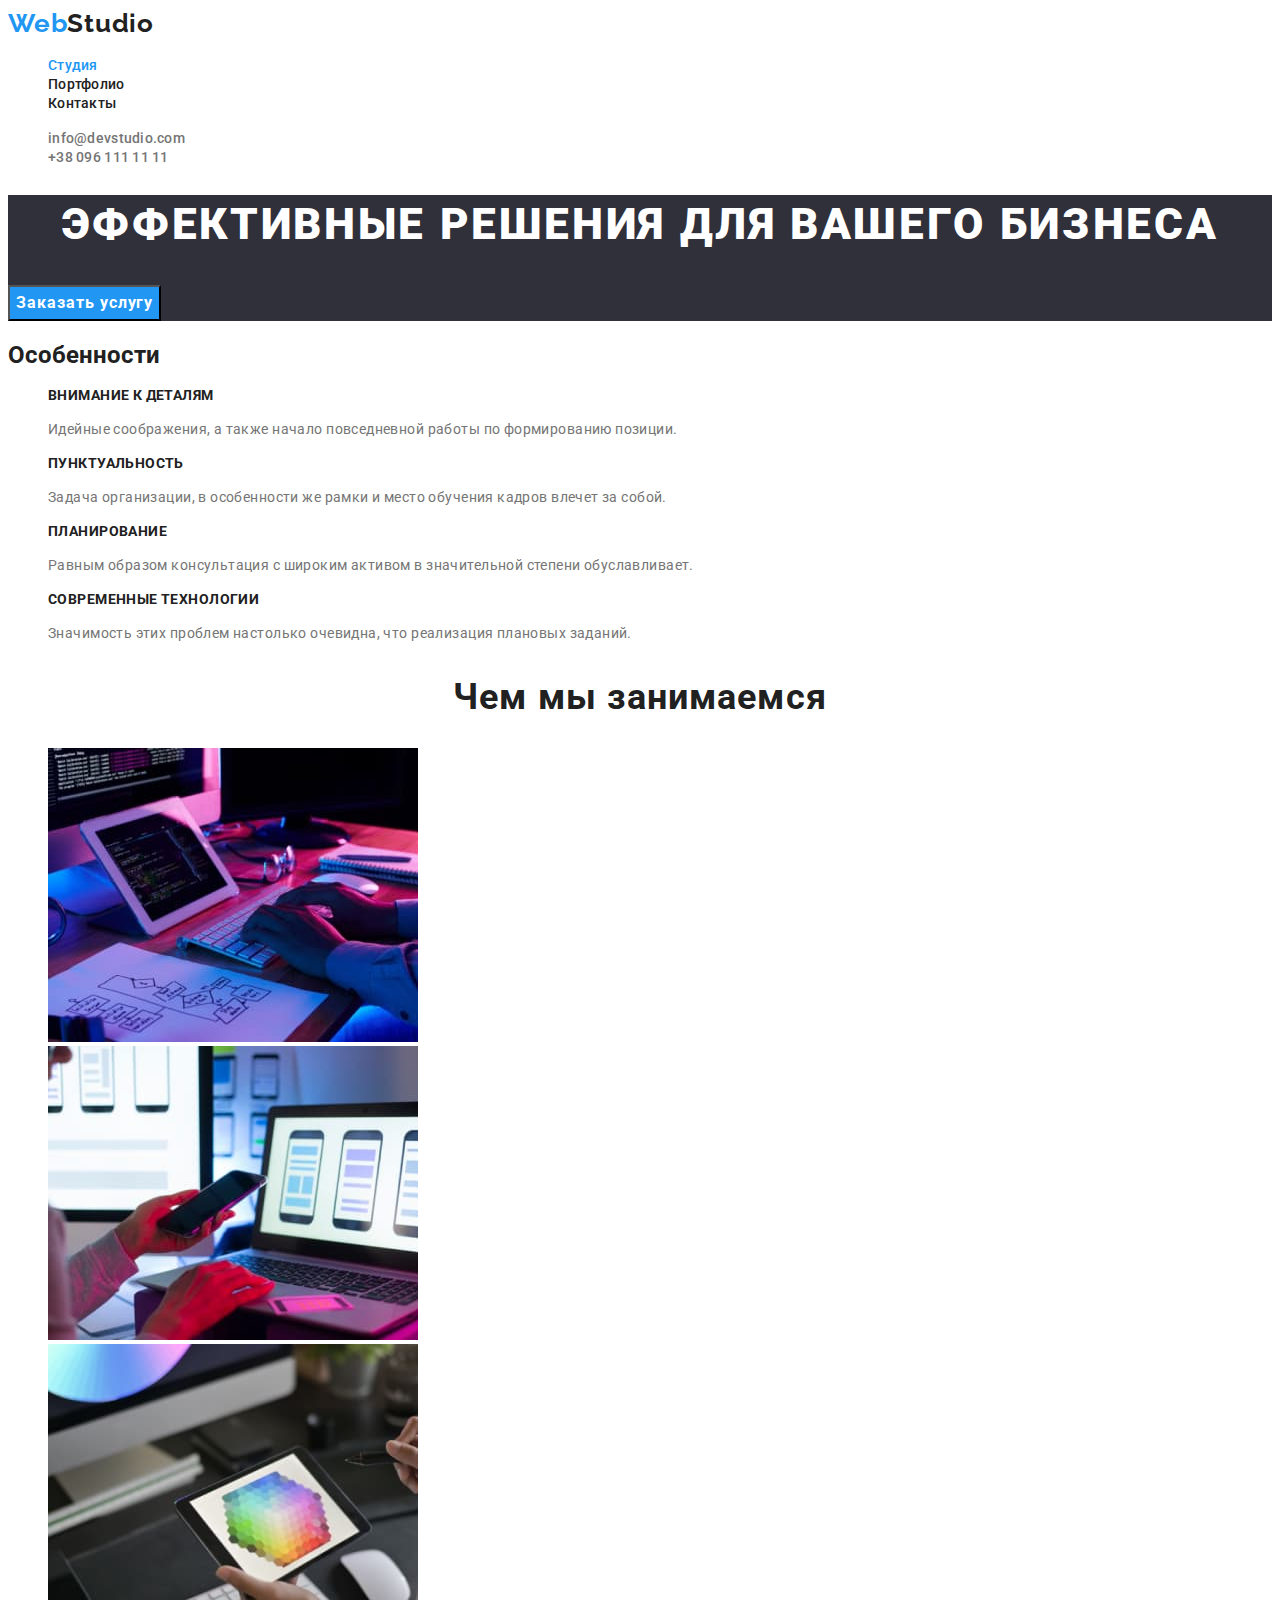
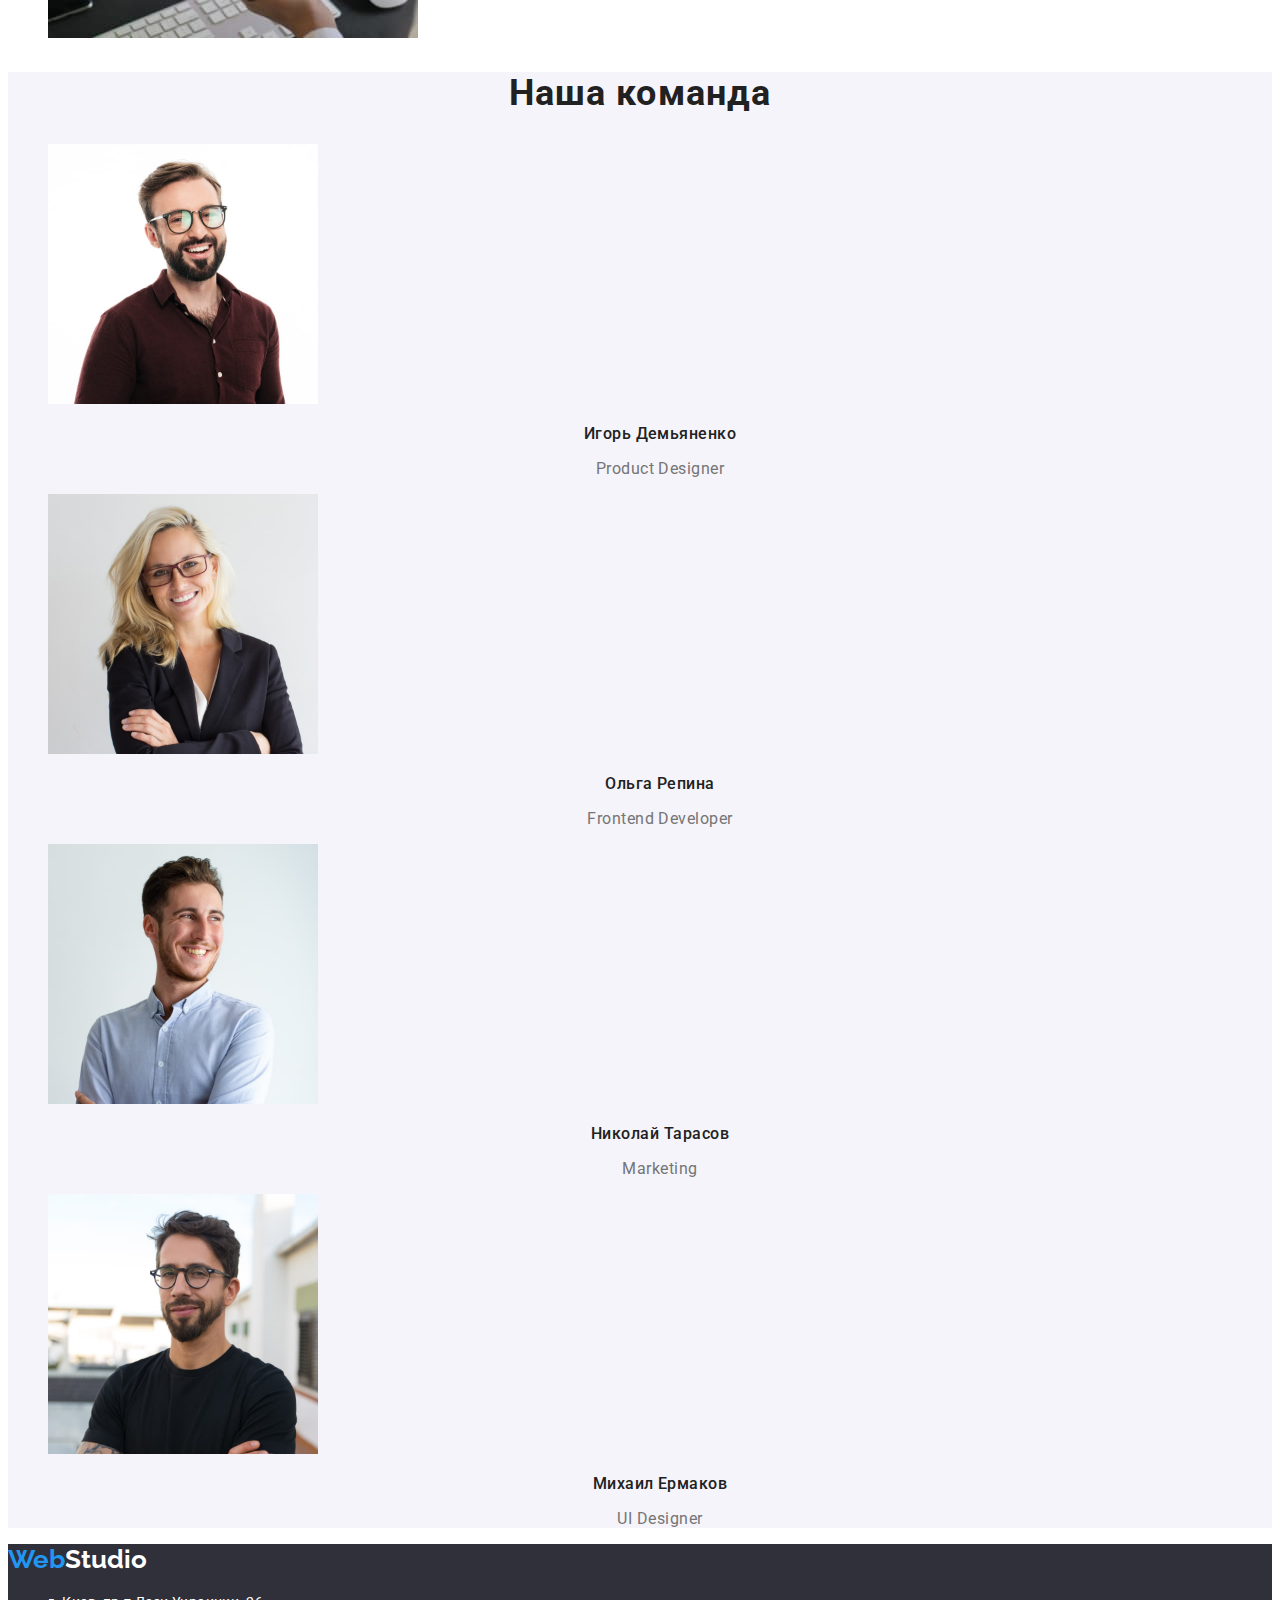
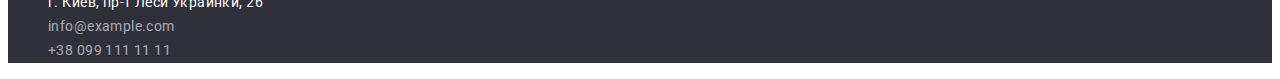
<file: index.html>
<!DOCTYPE html>
<html lang="ru">
  <head>
    <meta charset="UTF-8" />
    <meta http-equiv="X-UA-Compatible" content="IE=edge" />
    <meta name="viewport" content="width=device-width, initial-scale=1.0" />
    <title>Web Studio</title>
    <link rel="preconnect" href="https://fonts.gstatic.com" />
    <link
      href="https://fonts.googleapis.com/css2?family=Raleway:wght@700&family=Roboto:wght@400;500;700;900&display=swap"
      rel="stylesheet"
    />
    <link rel="stylesheet" href="./css/styles.css" />
  </head>
  <body>
    <!-- HEADER -->
    <header class="header">
      <nav class="navigation">
        <a class="header-logo link" lang="en" href="./index.html">
          <span class="first-word-header-logo">Web</span>Studio
        </a>

        <ul class="menu list">
          <li class="menu-item">
            <a class="menu-link link current" href="">Студия</a>
          </li>

          <li class="menu-item">
            <a class="menu-link link" href="./portfolio.html">Портфолио</a>
          </li>

          <li class="menu-item">
            <a class="menu-link link" href="">Контакты</a>
          </li>
        </ul>
      </nav>

      <ul class="header-contacts list">
        <li class="header-contacts-items">
          <a class="mail-link link" href="mailto:info@devstudio.com">info@devstudio.com</a>
        </li>
        <li>
          <a class="tel-link link" href="tel:+380961111111">+38 096 111 11 11</a>
        </li>
      </ul>
    </header>

    <main>
      <!-- HERO -->
      <section class="hero">
        <h1 class="hero-title">ЭФФЕКТИВНЫЕ РЕШЕНИЯ ДЛЯ ВАШЕГО БИЗНЕСА</h1>

        <button class="modal-btn-hero" type="button">Заказать услугу</button>
      </section>
      <!-- Features -->
      <section class="features">
        <h2 class="features-hidden-title">Особенности</h2>
        <ul class="features-list list">
          <li class="features-items">
            <h3 class="features-title">Внимание к деталям</h3>
            <p class="features-description">
              Идейные соображения, а также начало повседневной работы по формированию позиции.
            </p>
          </li>
          <li class="features-items">
            <h3 class="features-title">Пунктуальность</h3>
            <p class="features-description">
              Задача организации, в особенности же рамки и место обучения кадров влечет за собой.
            </p>
          </li>
          <li class="features-items">
            <h3 class="features-title">Планирование</h3>
            <p class="features-description">
              Равным образом консультация с широким активом в значительной степени обуславливает.
            </p>
          </li>
          <li class="features-items">
            <h3 class="features-title">Современные технологии</h3>
            <p class="features-description">
              Значимость этих проблем настолько очевидна, что реализация плановых заданий.
            </p>
          </li>
        </ul>
      </section>
      <!-- What are we doing -->
      <section class="activity">
        <h2 class="activity-title">Чем мы занимаемся</h2>
        <ul class="activity-list list">
          <li class="activity-items">
            <img
              class="activity-imgs"
              src="./img/box-1.jpg"
              alt="разметка"
              width="370"
              height="294"
            />
          </li>
          <li class="activity-items">
            <img
              class="activity-imgs"
              src="./img/box-2.jpg"
              alt="приложения"
              width="370"
              height="294"
            />
          </li>
          <li class="activity-items">
            <img
              class="activity-imgs"
              src="./img/box-3.jpg"
              alt="дизайн"
              width="370"
              height="294"
            />
          </li>
        </ul>
      </section>
      <!-- Our team -->
      <section class="team">
        <h2 class="team-title">Наша команда</h2>
        <ul class="team-list list">
          <li class="team-items">
            <img
              class="team-imgs"
              src="./img/img-1.jpg"
              alt="Игорь Демьяненко"
              width="270"
              height="260"
            />
            <h3 class="team-subtitle">Игорь Демьяненко</h3>
            <p class="team-description" lang="en">Product Designer</p>
          </li>
          <li class="team-items">
            <img
              class="team-imgs"
              src="./img/img-2.jpg"
              alt="Ольга Репина"
              width="270"
              height="260"
            />
            <h3 class="team-subtitle">Ольга Репина</h3>
            <p class="team-description" lang="en">Frontend Developer</p>
          </li>
          <li class="team-items">
            <img
              class="team-imgs"
              src="./img/img-3.jpg"
              alt="Николай Тарасов"
              width="270"
              height="260"
            />
            <h3 class="team-subtitle">Николай Тарасов</h3>
            <p class="team-description" lang="en">Marketing</p>
          </li>
          <li class="team-items">
            <img
              class="team-imgs"
              src="./img/img-4.jpg"
              alt="Михаил Ермаков"
              width="270"
              height="260"
            />
            <h3 class="team-subtitle">Михаил Ермаков</h3>
            <p class="team-description" lang="en">UI Designer</p>
          </li>
        </ul>
      </section>
    </main>
    <!-- FOOTER -->
    <footer class="footer">
      <a class="footer-logo link" lang="en" href="./index.html">
        <span class="first-word-footer-logo">Web</span>Studio
      </a>
      <address class="footer-contacts">
        <ul class="footer-contacts-list list">
          <li class="footer-contacts-items">
            <a
              class="footer-contacts-address link"
              href="https://goo.gl/maps/xRziThTajR1GdXdM6"
              target="_blank"
              rel="noopener noreferrer"
              >г. Киев, пр-т Леси Украинки, 26
            </a>
          </li>
          <li class="footer-contacts-items">
            <a class="footer-contacts-links link" href="mailto:info@example.com"
              >info@example.com</a
            >
          </li>
          <li class="footer-contacts-items">
            <a class="footer-contacts-links link" href="tel:+380991111111">+38 099 111 11 11</a>
          </li>
        </ul>
      </address>
    </footer>
  </body>
</html>
</file>
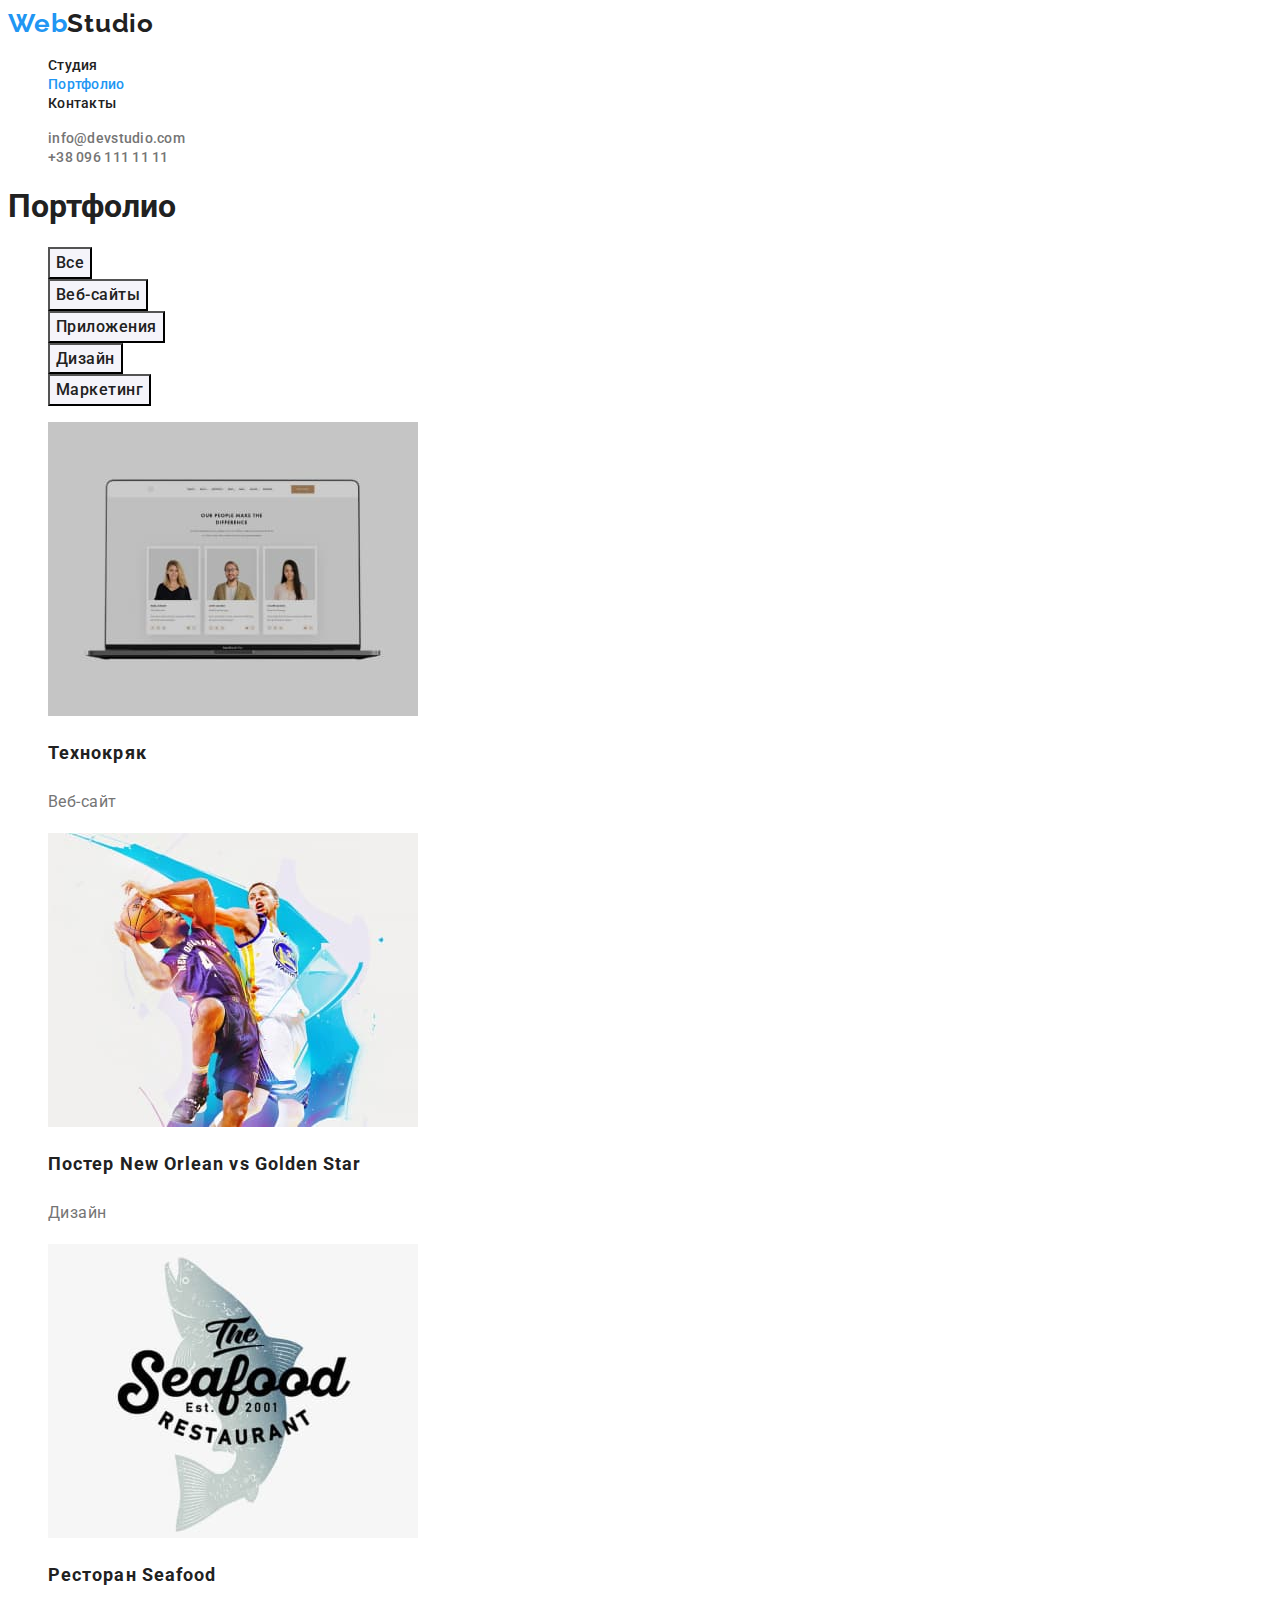
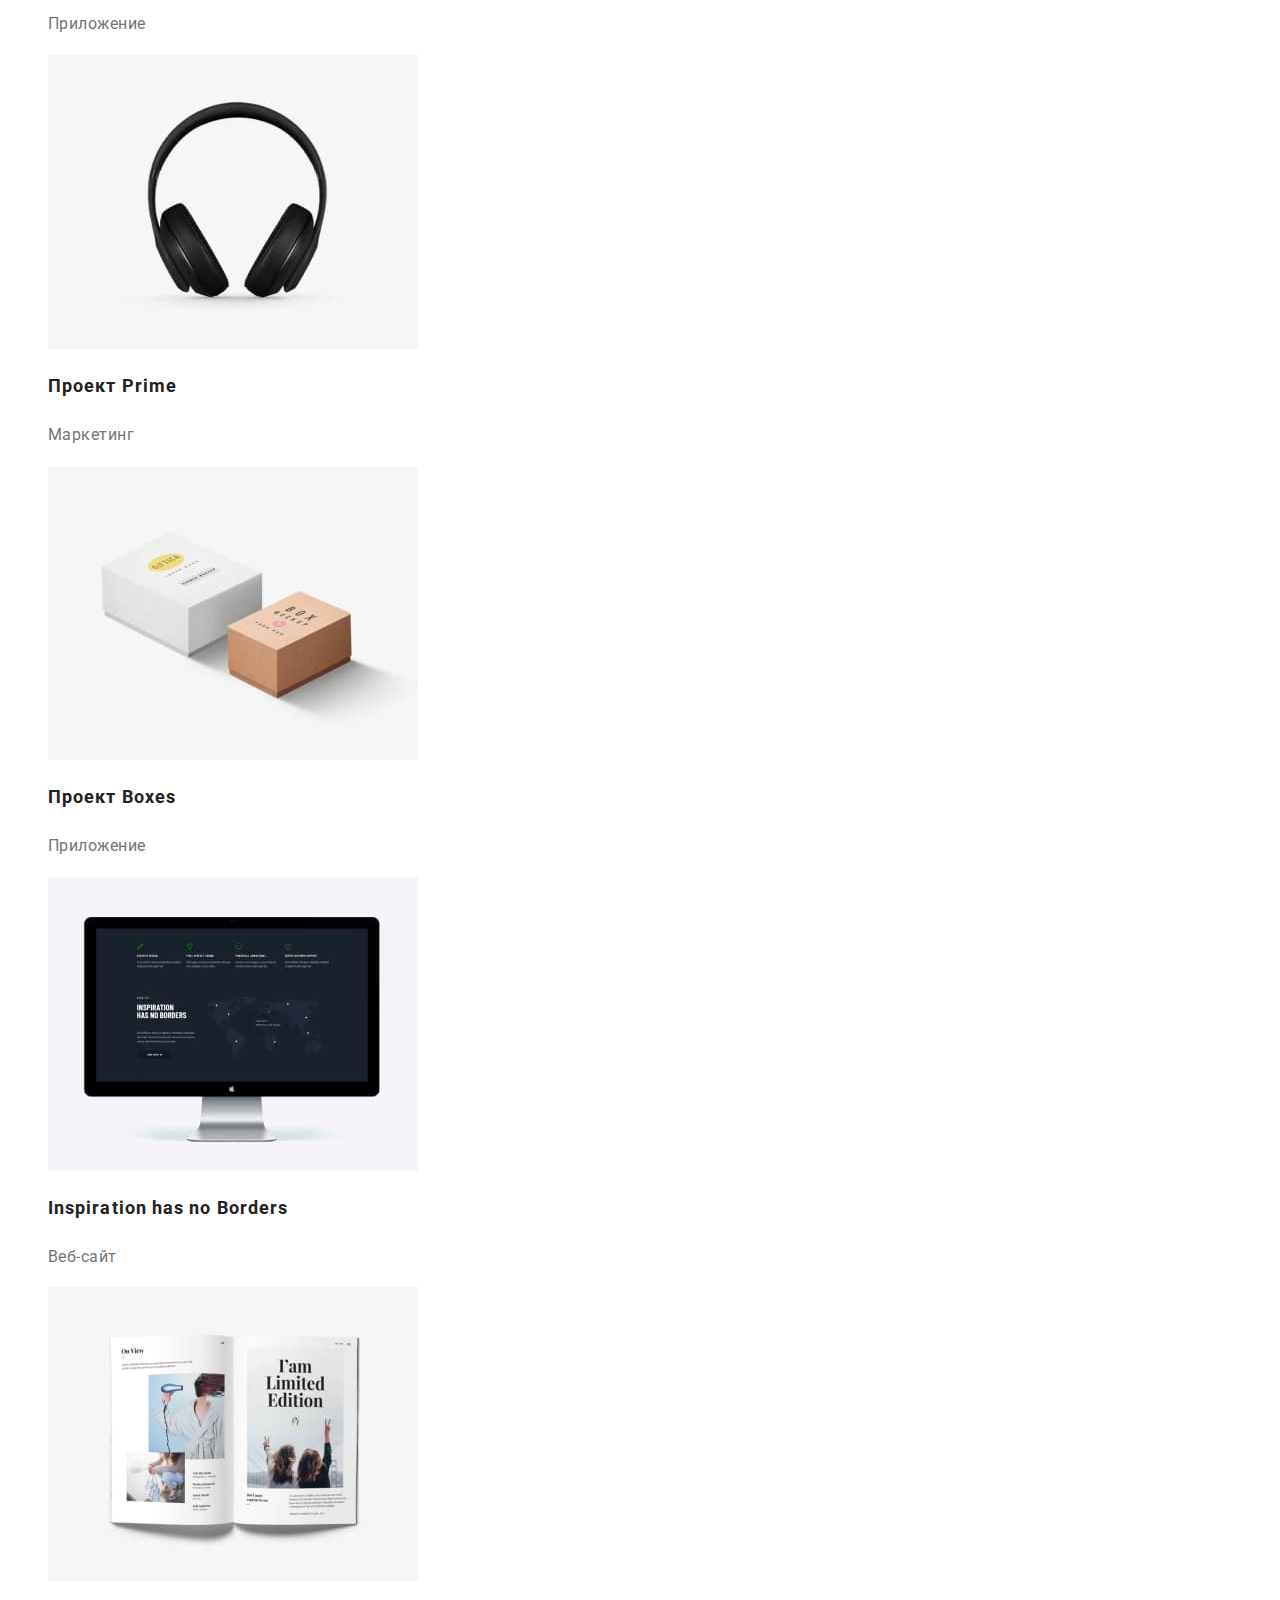
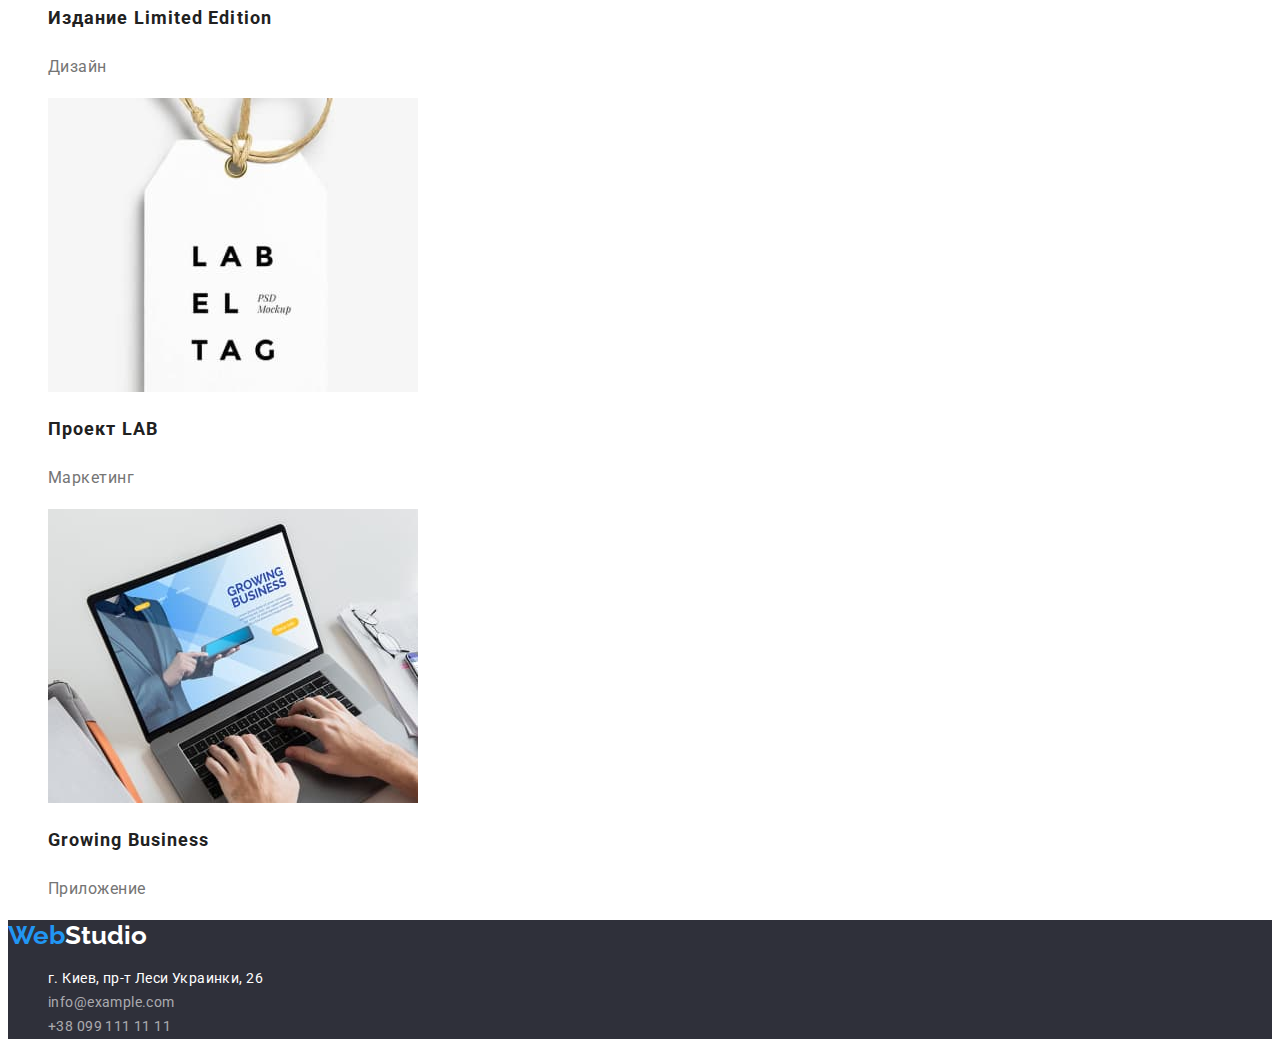
<file: portfolio.html>
<!DOCTYPE html>
<html lang="ru">
  <head>
    <meta charset="UTF-8" />
    <meta http-equiv="X-UA-Compatible" content="IE=edge" />
    <meta name="viewport" content="width=device-width, initial-scale=1.0" />
    <title>Portfolio</title>
    <link rel="preconnect" href="https://fonts.gstatic.com" />
    <link
      href="https://fonts.googleapis.com/css2?family=Raleway:wght@700&family=Roboto:wght@400;500;700;900&display=swap"
      rel="stylesheet"
    />
    <link rel="stylesheet" href="./css/styles.css" />
  </head>
  <body>
    <!-- HEADER -->
    <header class="header">
      <nav class="navigation">
        <a class="header-logo link" lang="en" href="./index.html">
          <span class="first-word-header-logo">Web</span>Studio
        </a>

        <ul class="menu list">
          <li class="menu-item">
            <a class="menu-link link" href="">Студия</a>
          </li>

          <li class="menu-item">
            <a class="menu-link link current" href="./portfolio.html">Портфолио</a>
          </li>

          <li class="menu-item">
            <a class="menu-link link" href="">Контакты</a>
          </li>
        </ul>
      </nav>

      <ul class="header-contacts list">
        <li class="header-contacts-items">
          <a class="mail-link link" href="mailto:info@devstudio.com">info@devstudio.com</a>
        </li>
        <li>
          <a class="tel-link link" href="tel:+380961111111">+38 096 111 11 11</a>
        </li>
      </ul>
    </header>
    <!-- PORTFOLIO -->
    <main>
      <section class="Portfolio-section">
        <h1 class="portfolio-hidden-title">Портфолио</h1>
        <ul class="portfolio-list list">
          <li><button class="portfolio-modal-btn" type="button">Все</button></li>
          <li><button class="portfolio-modal-btn" type="button">Веб-сайты</button></li>
          <li><button class="portfolio-modal-btn" type="button">Приложения</button></li>
          <li><button class="portfolio-modal-btn" type="button">Дизайн</button></li>
          <li><button class="portfolio-modal-btn" type="button">Маркетинг</button></li>
        </ul>
        <ul class="portfolio-projects list">
          <li class="projects-item">
            <img
              class="projects-img"
              src="./img/project-1.jpg"
              alt="Технокряк"
              width="370"
              height="294"
            />
            <h2 class="projects-subtitle">Технокряк</h2>
            <p class="projects-description">Веб-сайт</p>
          </li>
          <li class="projects-item">
            <img
              class="projects-img"
              src="./img/project-2.jpg"
              alt="Постер New Orlean vs Golden Star"
              width="370"
              height="294"
            />
            <h2 class="projects-subtitle">Постер New Orlean vs Golden Star</h2>
            <p class="projects-description">Дизайн</p>
          </li>
          <li class="projects-item">
            <img
              class="projects-img"
              src="./img/project-3.jpg"
              alt="Ресторан Seafood"
              width="370"
              height="294"
            />
            <h2 class="projects-subtitle">Ресторан Seafood</h2>
            <p class="projects-description">Приложение</p>
          </li>
          <li class="projects-item">
            <img
              class="projects-img"
              src="./img/project-4.jpg"
              alt="Проект Prime"
              width="370"
              height="294"
            />
            <h2 class="projects-subtitle">Проект Prime</h2>
            <p class="projects-description">Маркетинг</p>
          </li>
          <li class="projects-item">
            <img
              class="projects-img"
              src="./img/project-5.jpg"
              alt="Проект Boxes"
              width="370"
              height="294"
            />
            <h2 class="projects-subtitle">Проект Boxes</h2>
            <p class="projects-description">Приложение</p>
          </li>
          <li class="projects-item">
            <img
              class="projects-img"
              src="./img/project-6.jpg"
              alt="Inspiration has no Borders"
              width="370"
              height="294"
            />
            <h2 class="projects-subtitle">Inspiration has no Borders</h2>
            <p class="projects-description">Веб-сайт</p>
          </li>
          <li class="projects-item">
            <img
              class="projects-img"
              src="./img/project-7.jpg"
              alt="Издание Limited Edition"
              width="370"
              height="294"
            />
            <h2 class="projects-subtitle">Издание Limited Edition</h2>
            <p class="projects-description">Дизайн</p>
          </li>
          <li class="projects-item">
            <img
              class="projects-img"
              src="./img/project-8.jpg"
              alt="Проект LAB"
              width="370"
              height="294"
            />
            <h2 class="projects-subtitle">Проект LAB</h2>
            <p class="projects-description">Маркетинг</p>
          </li>
          <li class="projects-item">
            <img
              class="projects-img"
              src="./img/project-9.jpg"
              alt="Growing Business"
              width="370"
              height="294"
            />
            <h2 class="projects-subtitle">Growing Business</h2>
            <p class="projects-description">Приложение</p>
          </li>
        </ul>
      </section>
    </main>
    <!-- FOOTER -->
    <footer class="footer">
      <a class="footer-logo link" lang="en" href="./index.html">
        <span class="first-word-footer-logo">Web</span>Studio
      </a>
      <address class="footer-contacts">
        <ul class="footer-contacts-list list">
          <li class="footer-contacts-items">
            <a
              class="footer-contacts-address link"
              href="https://goo.gl/maps/xRziThTajR1GdXdM6"
              target="_blank"
              rel="noopener noreferrer"
              >г. Киев, пр-т Леси Украинки, 26
            </a>
          </li>
          <li class="footer-contacts-items">
            <a class="footer-contacts-links link" href="mailto:info@example.com"
              >info@example.com</a
            >
          </li>
          <li class="footer-contacts-items">
            <a class="footer-contacts-links link" href="tel:+380991111111">+38 099 111 11 11</a>
          </li>
        </ul>
      </address>
    </footer>
  </body>
</html>
</file>
<file: css/styles.css>
:root {
  --main-font: 'Roboto', sans-serif;
  --secondary-font: 'Raleway', sans-serif;
  --accent-color: #2196f3;
  --main-font-color: #212121;
  --secondary-font-color: #ffffff;
  --descriprion-font-color: #757575;
  --hover-hero-btn-color: #188ce8;
  --background-color-team: #f5f4fa;
  --second-background-color: #2f303a;
  --footter-cont-list: rgba(255, 255, 255, 0.6);
}

body {
  color: var(--main-font-color);
  font-family: var(--main-font);
}

.link {
  text-decoration: none;
}
.list {
  list-style: none;
}
/* =======HEADER======== */
.header-logo {
  font-family: var(--secondary-font);
  font-weight: 700;
  font-size: 26px;
  line-height: 1.19;

  letter-spacing: 0.03em;
  color: var(--main-font-color);
}
.first-word-header-logo {
  color: var(--accent-color);
}
.menu-link {
  font-weight: 500;
  font-size: 14px;
  line-height: 1.14;
  letter-spacing: 0.02em;
  color: var(--main-font-color);
}
.menu-link:hover,
.menu-link:focus {
  color: var(--accent-color);
}
.mail-link,
.tel-link {
  font-weight: 500;
  font-size: 14px;
  line-height: 1.14;
  letter-spacing: 0.02em;
  color: var(--descriprion-font-color);
}
.mail-link:hover,
.mail-link :focus {
  color: var(--accent-color);
}
.tel-link:hover,
.tel-link:focus {
  color: var(--accent-color);
}
.current {
  color: var(--accent-color);
}

/* ========END HEADER======== */

/* ==========HERO============ */
.hero {
  background-color: var(--second-background-color);
}
.hero-title {
  font-weight: 900;
  font-size: 44px;
  line-height: 1.36;
  text-align: center;
  letter-spacing: 0.06em;
  text-transform: uppercase;
  color: var(--secondary-font-color);
}

.modal-btn-hero {
  font-family: var(--main-font);
  background-color: var(--accent-color);
  cursor: pointer;
  font-weight: bold;
  font-size: 16px;
  line-height: 1.87;
  display: flex;
  align-items: center;
  text-align: center;
  letter-spacing: 0.06em;
  color: var(--secondary-font-color);
}

.modal-btn-hero:hover,
.modal-btn-hero:focus {
  background-color: var(--hover-hero-btn-color);
}

/* ==============END HERO=========== */

/* ===============FEATURES=========== */
.features-title {
  font-weight: 700;
  font-size: 14px;
  line-height: 1.14;
  letter-spacing: 0.03em;
  text-transform: uppercase;
}
.features-description {
  font-weight: 400;
  font-size: 14px;
  line-height: 1.71;
  letter-spacing: 0.03em;
  color: var(--descriprion-font-color);
}
/* ================END FEATURES========== */

/* =================ACTIVITY============== */
.activity-title {
  font-weight: 700;
  font-size: 36px;
  line-height: 1.17;
  text-align: center;
  letter-spacing: 0.03em;
}
/* ====================END ACTIVITY================ */

/* ===================OUR TEAM=================== */
.team {
  background-color: var(--background-color-team);
}
.team-title {
  font-weight: 700;
  font-size: 36px;
  line-height: 1.17;
  text-align: center;
  letter-spacing: 0.03em;
}
.team-subtitle {
  font-weight: 500;
  font-size: 16px;
  line-height: 1.19;
  text-align: center;
  letter-spacing: 0.03em;
}
.team-description {
  font-weight: 400;
  font-size: 16px;
  line-height: 1.19;
  text-align: center;
  letter-spacing: 0.03em;
  color: var(--descriprion-font-color);
}
/* ======================END OUR TEAM============== */

/* =====================FOOTER======================= */
.footer {
  background-color: var(--second-background-color);
}
.footer-logo {
  font-family: var(--secondary-font);
  font-weight: 700;
  font-size: 26px;
  line-height: 1.19;
  color: var(--secondary-font-color);
}
.first-word-footer-logo {
  color: var(--accent-color);
}

.footer-contacts-links:hover,
.footer-contacts-links:focus {
  color: var(--accent-color);
}
.footer-contacts-address:hover,
.footer-contacts-address:focus {
  color: var(--accent-color);
}
.footer-contacts-address {
  font-style: normal;
  font-weight: normal;
  font-size: 14px;
  line-height: 1.71;
  letter-spacing: 0.03em;
  color: var(--secondary-font-color);
}
.footer-contacts-links {
  font-style: normal;
  font-weight: normal;
  font-size: 14px;
  line-height: 1.71;
  letter-spacing: 0.03em;
  color: var(--footter-cont-list);
}
/* ====================END FOOTER================= */

/* ====================PORTFOLIO=================== */
.portfolio-modal-btn {
  font-family: var(--main-font);
  cursor: pointer;
  font-weight: 500;
  font-size: 16px;
  line-height: 1.62;
  text-align: center;
  letter-spacing: 0.03em;
  color: var(--main-font-color);
  background-color: var(--background-color-team);
}
.portfolio-modal-btn:hover,
.portfolio-modal-btn:focus {
  color: var(--secondary-font-color);
  background-color: var(--accent-color);
}
.projects-subtitle {
  font-weight: 700;
  font-size: 18px;
  line-height: 2;
  letter-spacing: 0.06em;
}
.projects-description {
  font-weight: normal;
  font-size: 16px;
  line-height: 1.87;
  letter-spacing: 0.03em;
  color: var(--descriprion-font-color);
}
/* ===================END PORTFOLIO============= */
</file>
